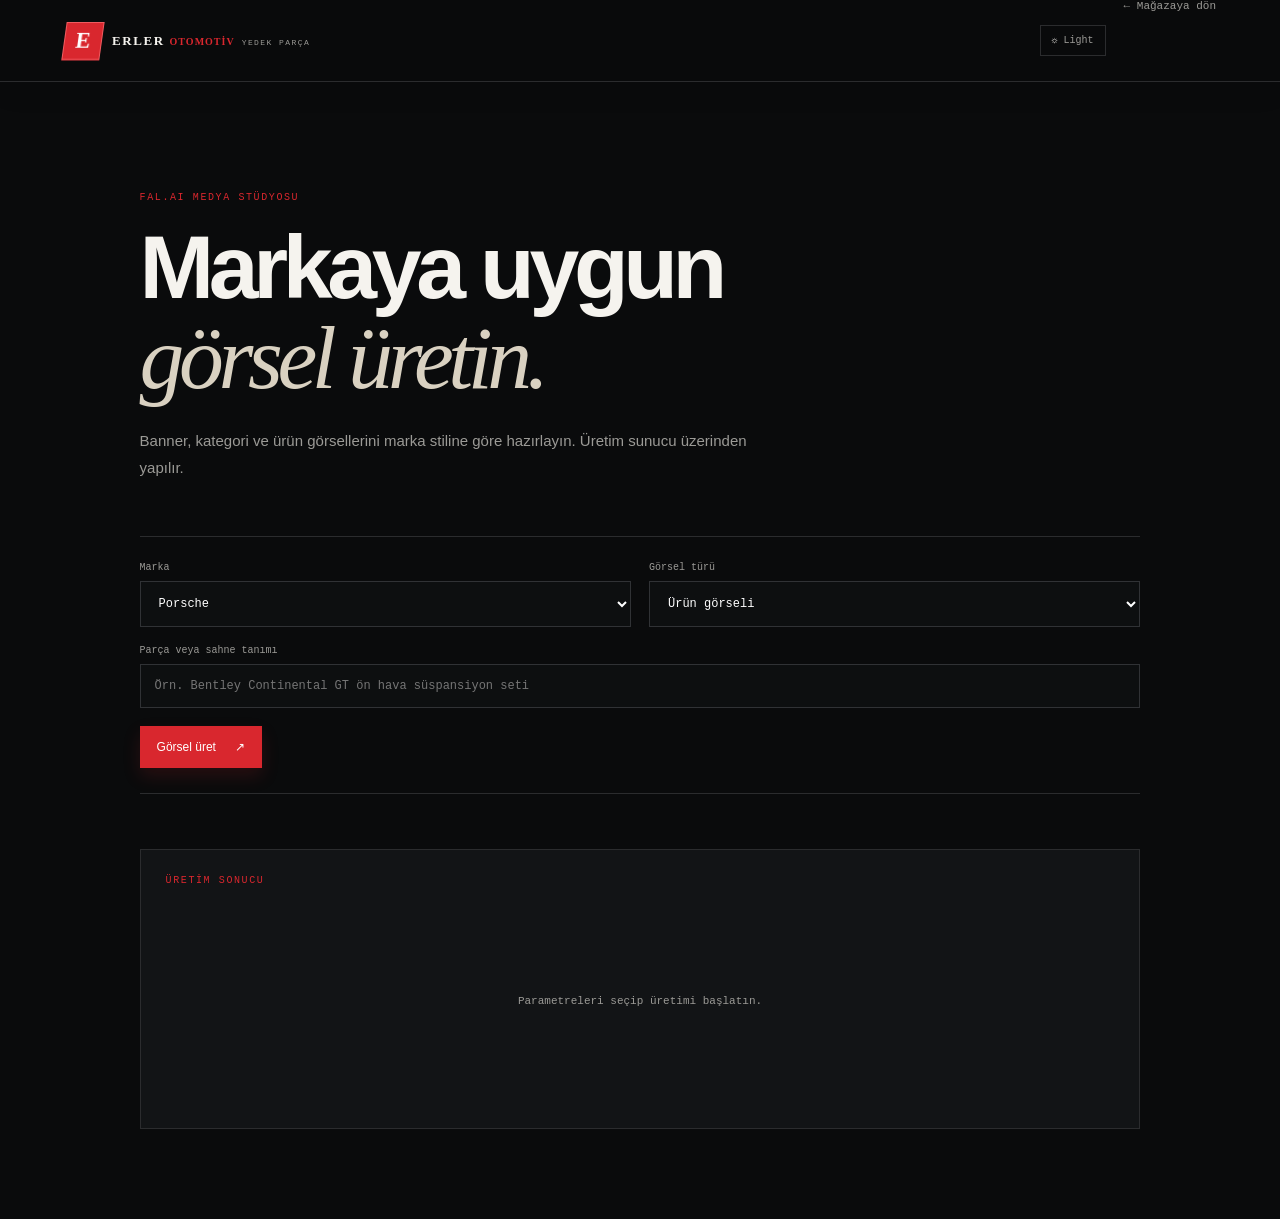
<file: fal-ai-studio.html>
<!doctype html>
<html lang="tr">
<head>
  <meta charset="utf-8">
  <meta name="viewport" content="width=device-width, initial-scale=1">
  <title>Erler Otomotiv Yedek Parça | Medya Stüdyosu</title>
  <link rel="icon" href="data:,">
  <link rel="stylesheet" href="styles.css">
</head>
<body>
  <header class="site-header"><a class="logo" href="index.html"><span class="logo-mark">E</span><strong>ERLER <em>OTOMOTİV</em><small>YEDEK PARÇA</small></strong></a><div class="header-actions"><button class="theme-toggle" type="button" aria-label="Açık temaya geç">☼ <span>Light</span></button><a class="back-home" href="index.html">← Mağazaya dön</a></div></header>
  <main class="media-studio"><div class="studio-intro"><p class="eyebrow">FAL.AI MEDYA STÜDYOSU</p><h1>Markaya uygun<br><i>görsel üretin.</i></h1><p>Banner, kategori ve ürün görsellerini marka stiline göre hazırlayın. Üretim sunucu üzerinden yapılır.</p></div><form class="media-form" id="media-form"><label>Marka<select name="brand"><option value="porsche">Porsche</option><option value="maserati">Maserati</option><option value="ferrari">Ferrari</option><option value="bentley">Bentley</option><option value="lamborghini">Lamborghini</option><option value="aston-martin">Aston Martin</option><option value="tesla">Tesla</option><option value="alfa-romeo">Alfa Romeo</option></select></label><label>Görsel türü<select name="composition"><option value="product">Ürün görseli</option><option value="banner">Hero banner</option><option value="category">Kategori görseli</option></select></label><label>Parça veya sahne tanımı<input name="part" required placeholder="Örn. Bentley Continental GT ön hava süspansiyon seti"></label><button class="primary" type="submit">Görsel üret <span>↗</span></button><p class="form-message" id="studio-message" aria-live="polite"></p></form><section class="generation-result" id="generation-result" aria-live="polite"><p class="eyebrow">ÜRETİM SONUCU</p><div class="result-placeholder">Parametreleri seçip üretimi başlatın.</div></section></main><script src="fal-ai-studio.js"></script>
</body>
</html>
</file>
<file: styles.css>
/* Modern theme layer */
:root{--bg:#090a0b;--surface:#111315;--ink:#f4f3ef;--muted:#92918d;--line:#292b2e;--red:#d9272e;--warm:#d9d1c1;--control:#0e1011}
:root[data-theme="light"]{--bg:#f3f1ec;--surface:#fffdf8;--ink:#171819;--muted:#686965;--line:#d8d5ce;--warm:#766044;--control:#fff}
html,body{background:var(--bg);color:var(--ink);transition:background-color .3s,color .3s}body{letter-spacing:0}.site-header{background:color-mix(in srgb,var(--bg) 90%,transparent);border-color:var(--line);box-shadow:0 8px 30px #00000012}.theme-toggle{display:inline-flex;align-items:center;gap:6px;background:transparent;border:1px solid var(--line);color:var(--ink);padding:9px 11px;cursor:pointer;font:10px 'DM Mono',monospace}.theme-toggle span{color:var(--muted)}.main-nav a,.header-actions{transition:color .2s}.hero{border-color:var(--line)}.hero-copy{padding-top:80px}.hero h1{letter-spacing:-.055em}.hero-search{border-color:var(--line);background:color-mix(in srgb,var(--surface) 94%,transparent);border-radius:2px}.search-tabs button{font-weight:500}.search-form select,.search-form input,.media-form select,.media-form input,.checkout-form input,.checkout-form textarea{background:var(--control);color:var(--ink);border-color:var(--line)}.primary{box-shadow:0 8px 18px #d9272e26}.trust-strip{background:color-mix(in srgb,var(--surface) 40%,transparent);border-color:var(--line)}.section{padding-top:88px}.section h2{letter-spacing:-.055em}.brand-card{border-color:var(--line);border-radius:3px}.brand-card:hover{box-shadow:0 16px 35px #00000030}.product-card{border-color:var(--line);border-radius:3px;overflow:hidden;transition:transform .25s,box-shadow .25s}.product-card:hover{transform:translateY(-4px);box-shadow:0 16px 35px #00000025}.product-info{background:var(--surface)}.cart-drawer,.product-modal-card{background:var(--surface);border-color:var(--line)}.page-view{background:var(--bg)}.page-inner h1{letter-spacing:-.065em}.model-switcher button,.porsche-categories button,.filter-button,.part-detail{border-color:var(--line);color:var(--ink)}footer{border-color:var(--line);background:color-mix(in srgb,var(--surface) 35%,transparent)}
@media(max-width:800px){.theme-toggle span{display:none}.header-actions{gap:7px}.site-header{height:74px}.hero-copy{padding-top:56px}.section{padding-top:64px}}
 .section-note{color:var(--muted);font:11px 'DM Mono',monospace;margin:-15px 0 28px;line-height:1.6}.model-switcher,.porsche-categories{display:flex;flex-wrap:wrap;gap:8px;margin:35px 0 22px}.model-switcher button,.porsche-categories button{background:transparent;border:1px solid var(--line);color:var(--muted);padding:11px 15px;font:11px 'DM Mono',monospace;cursor:pointer}.model-switcher button.active,.porsche-categories button.active,.model-switcher button:hover,.porsche-categories button:hover{background:var(--red);border-color:var(--red);color:#fff}.porsche-categories{margin:0 0 25px}.porsche-parts-list{display:grid;border-top:1px solid var(--line)}.porsche-part-row{display:grid;grid-template-columns:1fr auto auto;align-items:center;gap:25px;padding:22px 0;border-bottom:1px solid var(--line)}.porsche-part-row small{color:var(--red);font:10px 'DM Mono',monospace}.porsche-part-row h3{margin:8px 0;font-size:17px}.porsche-part-row span{color:var(--muted);font:10px 'DM Mono',monospace}.porsche-part-row>strong{font-size:16px;white-space:nowrap}.part-detail{background:transparent;border:1px solid var(--line);color:var(--ink);padding:10px 13px;font:10px 'DM Mono',monospace;cursor:pointer}.part-detail span{color:var(--red);margin-left:8px}.porsche-part-row .part-detail:hover{border-color:var(--red)}@media(max-width:800px){.porsche-part-row{grid-template-columns:1fr auto}.porsche-part-row .part-detail{grid-column:1 / -1;text-align:left}.porsche-part-row>strong{grid-column:2;grid-row:1}}
 .vehicle-media,.part-media{background-image:none!important;background-color:#181b1e;background-position:center;background-size:cover}.vehicle-media.media-ready,.part-media.media-ready{background-image:var(--media-image)!important}.vehicle-media:before{content:'';position:absolute;inset:0;z-index:0;background:linear-gradient(180deg,rgba(7,8,9,.12) 0%,rgba(7,8,9,.2) 42%,rgba(7,8,9,.94) 100%)!important;pointer-events:none}.vehicle-media>*{z-index:1}.media-missing:after,.media-missing:before{content:none!important;display:none!important}.logo{gap:12px;letter-spacing:.08em}.logo-mark{display:grid!important;place-items:center;width:38px!important;height:38px!important;background:var(--red);color:#fff;border:1px solid #f05b60;transform:skew(-8deg);font:800 22px Manrope!important;letter-spacing:0}.logo strong{display:flex;align-items:baseline;gap:5px;font:800 13px Manrope;letter-spacing:.12em}.logo strong em{font-style:normal;color:var(--red);font-size:10px;letter-spacing:.1em}.logo strong small{display:block;color:var(--muted);font:500 8px 'DM Mono',monospace;letter-spacing:.18em;margin-left:2px}.trust-strip{grid-template-columns:repeat(2,1fr)}
 .media-studio{max-width:1180px;margin:0 auto;padding:110px 7vw 90px}.studio-intro{max-width:650px;margin-bottom:55px}.studio-intro h1{font-size:clamp(50px,7vw,90px);line-height:1;letter-spacing:-.06em;margin:0 0 25px}.studio-intro h1 i{font-family:Georgia,serif;font-weight:400;color:var(--warm)}.studio-intro>p:last-child{color:var(--muted);font-size:15px;line-height:1.8}.media-form{display:grid;grid-template-columns:1fr 1fr;gap:18px;padding:25px 0;border-top:1px solid var(--line);border-bottom:1px solid var(--line)}.media-form label{display:grid;gap:8px;color:var(--muted);font:10px 'DM Mono',monospace}.media-form label:nth-of-type(3){grid-column:1 / -1}.media-form select,.media-form input{background:#0d0f10;color:#fff;border:1px solid #303235;padding:14px;outline:none;font-size:12px}.media-form select:focus,.media-form input:focus{border-color:var(--red)}.media-form .primary{width:max-content}.generation-result{margin-top:55px;min-height:280px;border:1px solid var(--line);padding:25px;background:var(--surface)}.result-placeholder{color:var(--muted);font:11px 'DM Mono',monospace;min-height:190px;display:grid;place-items:center;text-align:center}.result-placeholder img{max-width:100%;max-height:500px;object-fit:contain}.result-placeholder p{color:var(--muted);font:10px 'DM Mono',monospace;line-height:1.7}@media(max-width:800px){.media-studio{padding:75px 6vw}.media-form{grid-template-columns:1fr}.media-form label:nth-of-type(3){grid-column:auto}.media-form .primary{width:100%}}
 .checkout-layout{display:grid;grid-template-columns:minmax(280px,560px) 260px;gap:70px;margin-top:55px}.checkout-form{display:grid;gap:18px}.checkout-form label{display:grid;gap:8px;color:var(--muted);font:10px 'DM Mono',monospace}.checkout-form input,.checkout-form textarea{width:100%;background:#0d0f10;color:#fff;border:1px solid #303235;padding:14px;outline:none;font:12px Manrope}.checkout-form textarea{min-height:125px;resize:vertical}.checkout-form input:focus,.checkout-form textarea:focus{border-color:var(--red)}.checkout-note{border-top:1px solid var(--line);padding-top:18px;color:var(--muted);font:11px 'DM Mono',monospace;line-height:1.7}.checkout-note strong{color:var(--ink);font:700 14px Manrope}.checkout-sum{display:block;margin-top:35px;font-size:18px!important}@media(max-width:800px){.checkout-layout{grid-template-columns:1fr;gap:35px}}
 .bentley:before{background-image:linear-gradient(0deg,#070809,transparent),url('https://images.unsplash.com/photo-1584345604476-8ec5e12e42dd?auto=format&fit=crop&w=800&q=85')}.lamborghini:before{background-image:linear-gradient(0deg,#070809,transparent),url('https://images.unsplash.com/photo-1544829099-b9a0c07fad1a?auto=format&fit=crop&w=800&q=85')}.aston-martin:before{background-image:linear-gradient(0deg,#070809,transparent),url('https://images.unsplash.com/photo-1552519507-da3b142c6e3d?auto=format&fit=crop&w=800&q=85')}.tesla:before{background-image:linear-gradient(0deg,#070809,transparent),url('https://images.unsplash.com/photo-1560958089-b8a1929cea89?auto=format&fit=crop&w=800&q=85')}.alfa-romeo:before{background-image:linear-gradient(0deg,#070809,transparent),url('https://images.unsplash.com/photo-1614200187524-dc4b892acf16?auto=format&fit=crop&w=800&q=85')}.image-bentley{background-image:url('https://images.unsplash.com/photo-1584345604476-8ec5e12e42dd?auto=format&fit=crop&w=800&q=85')}
 .page-view{position:fixed;inset:0;z-index:4;overflow:auto;background:var(--bg);opacity:0;pointer-events:none;transform:translateY(18px);transition:opacity .3s ease,transform .3s ease}.page-view.open{opacity:1;pointer-events:auto;transform:translateY(0)}.page-inner{max-width:1180px;margin:0 auto;padding:130px 7vw 90px}.back-home{background:transparent;border:0;color:var(--muted);font:11px 'DM Mono',monospace;padding:0;margin-bottom:70px;cursor:pointer}.back-home:hover{color:#fff}.page-inner h1{font-size:clamp(50px,7vw,92px);line-height:1;letter-spacing:-.06em;margin:0 0 24px}.page-inner h1 i{font-family:Georgia,serif;font-weight:400;color:var(--warm)}.page-lead{max-width:540px;color:var(--muted);font-size:15px;line-height:1.8;margin-bottom:60px}.catalog-toolbar{display:flex;align-items:center;gap:20px;border-top:1px solid var(--line);border-bottom:1px solid var(--line);padding:18px 0;margin:60px 0 28px;font:11px 'DM Mono',monospace;color:var(--muted)}.catalog-toolbar strong{color:var(--ink);margin-right:auto;font:700 14px Manrope}.filter-button{background:transparent;border:1px solid var(--line);color:var(--ink);padding:10px 14px;cursor:pointer}.catalog-grid{padding-bottom:20px}.page-brands{grid-template-columns:repeat(2,1fr)}.about-page{min-height:100%}.about-stats{display:flex;gap:80px;border-top:1px solid var(--line);padding-top:30px}.about-stats strong{font-size:35px}.about-stats small{display:block;color:var(--muted);font:10px 'DM Mono',monospace;margin-top:10px}@media(max-width:800px){.page-inner{padding:100px 6vw 60px}.back-home{margin-bottom:55px}.catalog-toolbar{gap:10px;flex-wrap:wrap}.catalog-toolbar strong{width:100%}.page-brands{grid-template-columns:1fr}.about-stats{gap:28px}.about-stats strong{font-size:24px}}
 .product-modal{position:fixed;inset:0;z-index:6;display:grid;place-items:center;background:#000b;opacity:0;pointer-events:none;transition:opacity .25s}.product-modal.open{opacity:1;pointer-events:auto}.product-modal-card{position:relative;width:min(430px,88vw);padding:35px;background:#17191b;border:1px solid #4b4c4e;box-shadow:0 25px 80px #000}.product-modal-card h2{font-size:30px;margin:10px 0}.modal-fit{color:var(--muted);font:11px 'DM Mono',monospace}.modal-price{display:block;font-size:20px;margin:30px 0}.close-modal{position:absolute;right:20px;top:17px;background:transparent;border:0;color:var(--ink);font-size:26px;cursor:pointer}.modal-add{width:100%;padding:14px;background:var(--red);border:0;color:#fff;text-align:left;cursor:pointer}.modal-add span{float:right;font-size:18px}
 .remove-item{grid-column:2;background:transparent;border:0;color:var(--red);font:10px 'DM Mono',monospace;padding:5px 0;text-align:right;cursor:pointer}.remove-item:hover{color:#fff}
 .add-to-cart{display:flex;justify-content:space-between;width:100%;margin-top:19px;padding:11px 0;background:transparent;border:0;border-top:1px solid var(--line);color:var(--ink);font-size:11px;text-align:left;cursor:pointer}.add-to-cart span{color:var(--red);font-size:18px;line-height:10px}.cart-drawer{position:fixed;z-index:5;right:0;top:0;height:100vh;width:min(420px,92vw);padding:35px 30px;background:#151719;border-left:1px solid #414244;box-shadow:-20px 0 70px #000b;transform:translateX(105%);transition:transform .35s ease}.cart-drawer.open{transform:translateX(0)}.drawer-head{display:flex;align-items:start;justify-content:space-between;border-bottom:1px solid var(--line);padding-bottom:20px}.drawer-head h2{margin:0;font-size:28px}.drawer-head .eyebrow{margin-bottom:10px}.close-cart{background:transparent;border:0;color:var(--ink);font-size:28px;cursor:pointer}.cart-items{display:grid;gap:0}.cart-item{display:flex;justify-content:space-between;gap:15px;padding:18px 0;border-bottom:1px solid var(--line);font-size:12px}.cart-item strong{white-space:nowrap}.cart-empty{color:var(--muted);font:11px 'DM Mono',monospace;padding:32px 0}.cart-total{display:flex;justify-content:space-between;border-top:1px solid #555;margin-top:28px;padding-top:20px;font-size:13px}.cart-total strong{font-size:18px}.checkout{width:100%;margin-top:22px;padding:15px;background:var(--red);border:0;color:#fff;text-align:left;cursor:pointer;font-size:12px}.checkout span{float:right;font-size:16px}
:root{--ink:#f5f3ee;--muted:#9b9a96;--line:#2b2c2e;--red:#d9272e;--bg:#0a0b0c;--surface:#121416;--warm:#d9d1c1}*{box-sizing:border-box}html{scroll-behavior:smooth}body{margin:0;background:var(--bg);color:var(--ink);font-family:Manrope, sans-serif}a{color:inherit;text-decoration:none}button,select,input{font:inherit}.announcement{background:var(--red);color:#fff;text-align:center;font:500 11px 'DM Mono',monospace;letter-spacing:.03em;padding:10px}.announcement span{margin-left:12px}.site-header{height:82px;display:flex;align-items:center;justify-content:space-between;padding:0 5vw;border-bottom:1px solid var(--line);position:sticky;top:0;background:rgba(10,11,12,.92);backdrop-filter:blur(14px);z-index:3}.logo{display:flex;align-items:center;gap:10px;font-size:10px;line-height:1.05;letter-spacing:.16em}.logo>span{display:grid;place-items:center;width:32px;height:32px;background:var(--red);font:800 21px Manrope;color:white;transform:skew(-8deg)}.logo strong{font-weight:800}.logo em{font-style:normal;color:var(--muted);font-size:9px}.main-nav{display:flex;gap:34px;color:var(--muted);font-size:12px}.main-nav a:hover,.text-link:hover{color:#fff}.header-actions{display:flex;align-items:center;gap:18px;font-size:12px}.icon-button,.lang{background:transparent;border:0;color:var(--ink);cursor:pointer}.cart{background:transparent;border:1px solid var(--line);color:var(--ink);padding:10px 13px;cursor:pointer}.cart b{background:var(--red);border-radius:50%;font-size:10px;margin-left:7px;padding:2px 5px}.hero{min-height:650px;display:grid;grid-template-columns:46% 54%;position:relative;overflow:hidden;border-bottom:1px solid var(--line)}.hero-copy{align-self:center;padding:70px 4vw 155px 10vw;z-index:1}.eyebrow{font:500 10px 'DM Mono',monospace;letter-spacing:.16em;color:var(--red);margin:0 0 20px}.hero h1{font-size:clamp(44px,5.2vw,78px);line-height:1.03;letter-spacing:-.04em;margin:0 0 25px;font-weight:700}.hero h1 i{font-family:Georgia,serif;font-weight:400;color:var(--warm)}.hero-text{max-width:390px;color:var(--muted);font-size:14px;line-height:1.8}.hero-meta{display:flex;gap:30px;margin-top:45px;font:11px 'DM Mono',monospace;color:var(--muted)}.hero-meta strong{display:block;color:var(--ink);font:700 17px Manrope;margin-bottom:5px}.hero-visual{background:linear-gradient(125deg,#202226,#050607 65%);position:relative;min-height:500px}.hero-visual:after{content:'';position:absolute;inset:0;background:linear-gradient(90deg,var(--bg),transparent 35%),url('https://images.unsplash.com/photo-1503376780353-7e6692767b70?auto=format&fit=crop&w=1400&q=85') center/cover;mix-blend-mode:screen;opacity:.7}.hero-glow{position:absolute;width:500px;height:250px;right:5%;bottom:20%;background:rgba(202,19,24,.28);filter:blur(70px);transform:rotate(-15deg)}.hero-label{position:absolute;z-index:1;top:34px;right:7%;font:500 11px 'DM Mono',monospace;letter-spacing:.12em;text-align:right}.hero-label small{color:var(--muted);font-size:9px;letter-spacing:0}.hero-search{position:absolute;z-index:2;left:10vw;bottom:54px;width:min(850px,80vw);background:rgba(19,21,23,.96);border:1px solid #393a3c;padding:0 24px 20px;box-shadow:0 18px 55px #0008}.search-tabs{display:flex;gap:25px;border-bottom:1px solid var(--line);margin-bottom:19px}.search-tabs button{background:transparent;border:0;border-bottom:2px solid transparent;color:var(--muted);padding:17px 0 13px;font-size:12px;cursor:pointer}.search-tabs button.active{border-color:var(--red);color:#fff}.search-form{display:flex;gap:10px;align-items:end}.search-form label{display:grid;gap:7px;color:var(--muted);font:10px 'DM Mono',monospace;flex:1}.search-form select,.search-form input{background:#0d0f10;color:#fff;border:1px solid #303235;padding:13px 12px;outline:none;font-size:12px}.search-form select:focus,.search-form input:focus{border-color:var(--red)}.search-form .wide{flex:1}.primary{border:0;background:var(--red);color:#fff;padding:14px 17px;font-size:12px;cursor:pointer;white-space:nowrap}.primary:hover{background:#ee353d}.primary span{margin-left:16px}.hidden{display:none}.form-message{position:absolute;bottom:2px;left:24px;color:var(--red);font:10px 'DM Mono',monospace}.trust-strip{display:grid;grid-template-columns:repeat(3,1fr);border-bottom:1px solid var(--line);padding:27px 10vw;gap:20px}.trust-strip>div{display:grid;grid-template-columns:34px 1fr;column-gap:10px}.trust-icon{grid-row:span 2;color:var(--red);font-size:20px}.trust-strip strong{font-size:12px}.trust-strip small{color:var(--muted);font-size:10px;margin-top:5px}.section{padding:105px 10vw}.section-head{display:flex;justify-content:space-between;align-items:end;margin-bottom:34px}.section h2{font-size:35px;letter-spacing:-.04em;margin:0}.text-link{font:11px 'DM Mono',monospace;color:var(--muted)}.text-link span{color:var(--red);margin-left:12px}.brand-grid{display:grid;grid-template-columns:repeat(4,1fr);gap:10px}.brand-card{height:205px;padding:20px;display:flex;flex-direction:column;justify-content:end;position:relative;overflow:hidden;border:1px solid var(--line);transition:transform .3s,border-color .3s}.brand-card:hover{transform:translateY(-5px);border-color:#777}.brand-card:before{content:'';position:absolute;inset:0;background-position:center;background-size:cover;opacity:.5;transition:transform .5s}.brand-card:hover:before{transform:scale(1.06)}.brand-card>*{position:relative}.brand-card span{position:absolute;top:19px;right:19px;font:10px 'DM Mono',monospace;color:#bbb}.brand-card strong{font-size:18px;letter-spacing:.08em}.brand-card small{font:9px 'DM Mono',monospace;color:#bbb;margin-top:7px}.porsche:before{background-image:linear-gradient(0deg,#070809,transparent),url('https://images.unsplash.com/photo-1611651338412-8403fa6e3599?auto=format&fit=crop&w=800&q=80')}.maserati:before{background-image:linear-gradient(0deg,#070809,transparent),url('https://images.unsplash.com/photo-1553440569-bcc63803a83d?auto=format&fit=crop&w=800&q=80')}.ferrari:before{background-image:linear-gradient(0deg,#070809,transparent),url('https://images.unsplash.com/photo-1592198084033-aade902d1aae?auto=format&fit=crop&w=800&q=80')}.bentley:before{background-image:linear-gradient(0deg,#070809,transparent),url('https://images.unsplash.com/photo-1563720223185-11003d516935?auto=format&fit=crop&w=800&q=80')}.products{padding-top:0}.product-grid{display:grid;grid-template-columns:repeat(3,1fr);gap:14px}.product-card{background:var(--surface);border:1px solid var(--line)}.product-image{height:270px;position:relative;background:#ddd center/cover}.image-filter{background-image:url('https://images.unsplash.com/photo-1635784063384-2d79c4be0c27?auto=format&fit=crop&w=800&q=80')}.image-disc{background-image:url('https://images.unsplash.com/photo-1486006920555-c77dcf18193c?auto=format&fit=crop&w=800&q=80')}.image-belt{background-image:url('https://images.unsplash.com/photo-1503736334956-4c8f8e92946d?auto=format&fit=crop&w=800&q=80')}.product-tag{position:absolute;top:14px;left:14px;background:#f0ede6;color:#111;padding:6px 8px;font:9px 'DM Mono',monospace}.product-tag.sale{background:var(--red);color:#fff}.product-info{padding:19px 18px 23px}.product-info small{font:9px 'DM Mono',monospace;color:var(--muted)}.product-info h3{font-size:16px;margin:10px 0 17px}.product-info strong{font-size:14px}.product-info del{color:var(--muted);font-size:11px;margin-left:7px;font-weight:400}footer{border-top:1px solid var(--line);display:flex;align-items:center;justify-content:space-between;padding:32px 10vw;color:var(--muted);font-size:11px}footer p{font:11px 'DM Mono',monospace}@media(max-width:800px){.main-nav{display:none}.site-header{padding:0 6vw}.hero{display:block;min-height:780px}.hero-visual{height:350px}.hero-copy{padding:70px 8vw 30px}.hero-search{left:6vw;bottom:30px;width:88vw}.search-form{flex-wrap:wrap}.search-form label{min-width:30%}.search-form .primary{width:100%}.trust-strip{padding:25px 6vw;grid-template-columns:1fr;gap:18px}.section{padding:70px 6vw}.section-head{align-items:start;gap:15px}.section h2{font-size:28px}.brand-grid{grid-template-columns:1fr 1fr}.brand-card{height:175px}.product-grid{grid-template-columns:1fr}.product-image{height:240px}footer{padding:28px 6vw;display:grid;gap:18px}.header-actions{gap:8px}.lang{display:none}}
</file>
